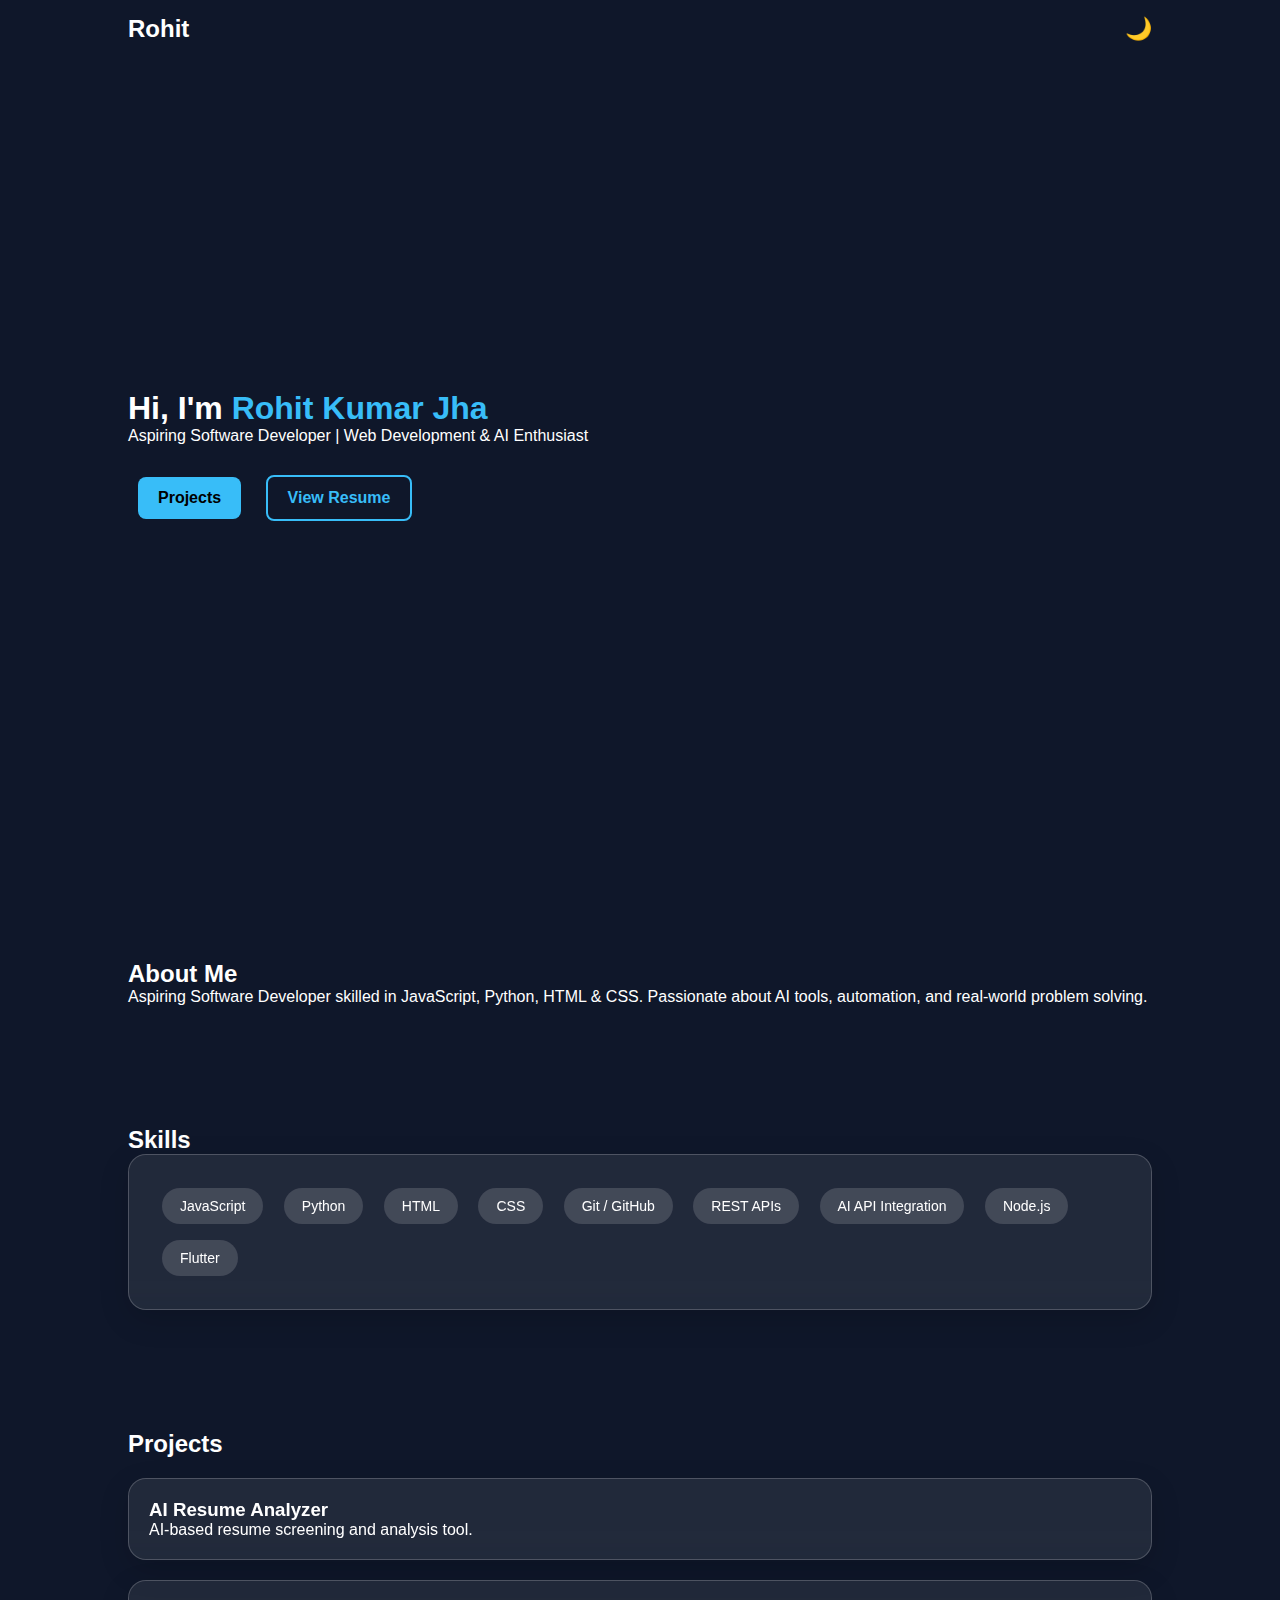
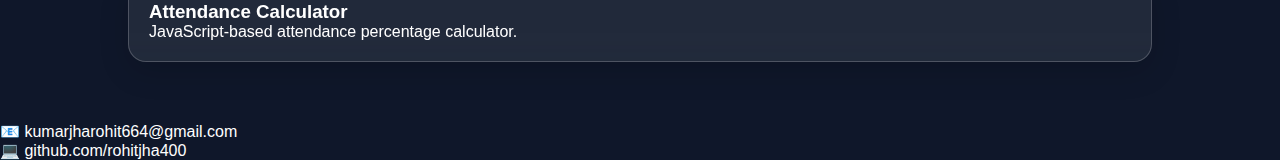
<file: index.html>
<!DOCTYPE html>
<html lang="en">
<head>
    <meta charset="UTF-8">
    <title>Rohit Kumar Jha | Portfolio</title>
    <meta name="viewport" content="width=device-width, initial-scale=1.0">
    <link rel="stylesheet" href="style.css">
</head>
<body>

<header>
    <h2>Rohit</h2>
    <button id="themeToggle">🌙</button>
</header>

<section class="hero">
    <h1>Hi, I'm <span>Rohit Kumar Jha</span></h1>
    <p>Aspiring Software Developer | Web Development & AI Enthusiast</p>

    <div class="buttons">
        <a href="#projects">Projects</a>
        <a href="resume.html" class="outline">View Resume</a>
    </div>
</section>

<section class="about">
    <h2>About Me</h2>
    <p>
        Aspiring Software Developer skilled in JavaScript, Python, HTML & CSS.
        Passionate about AI tools, automation, and real-world problem solving.
    </p>
</section>

<section class="skills">
    <h2>Skills</h2>
    <div class="skill-box glass">
        <span>JavaScript</span>
        <span>Python</span>
        <span>HTML</span>
        <span>CSS</span>
        <span>Git / GitHub</span>
        <span>REST APIs</span>
        <span>AI API Integration</span>
        <span>Node.js</span>
        <span>Flutter</span>
    </div>
</section>

<section class="projects" id="projects">
    <h2>Projects</h2>

    <div class="project-card glass">
        <h3>AI Resume Analyzer</h3>
        <p>AI-based resume screening and analysis tool.</p>
    </div>

    <div class="project-card glass">
        <h3>Attendance Calculator</h3>
        <p>JavaScript-based attendance percentage calculator.</p>
    </div>
</section>

<footer>
    <p>📧 kumarjharohit664@gmail.com</p>
    <p>💻 github.com/rohitjha400</p>
</footer>

<script src="script.js"></script>
</body>
</html>
</file>
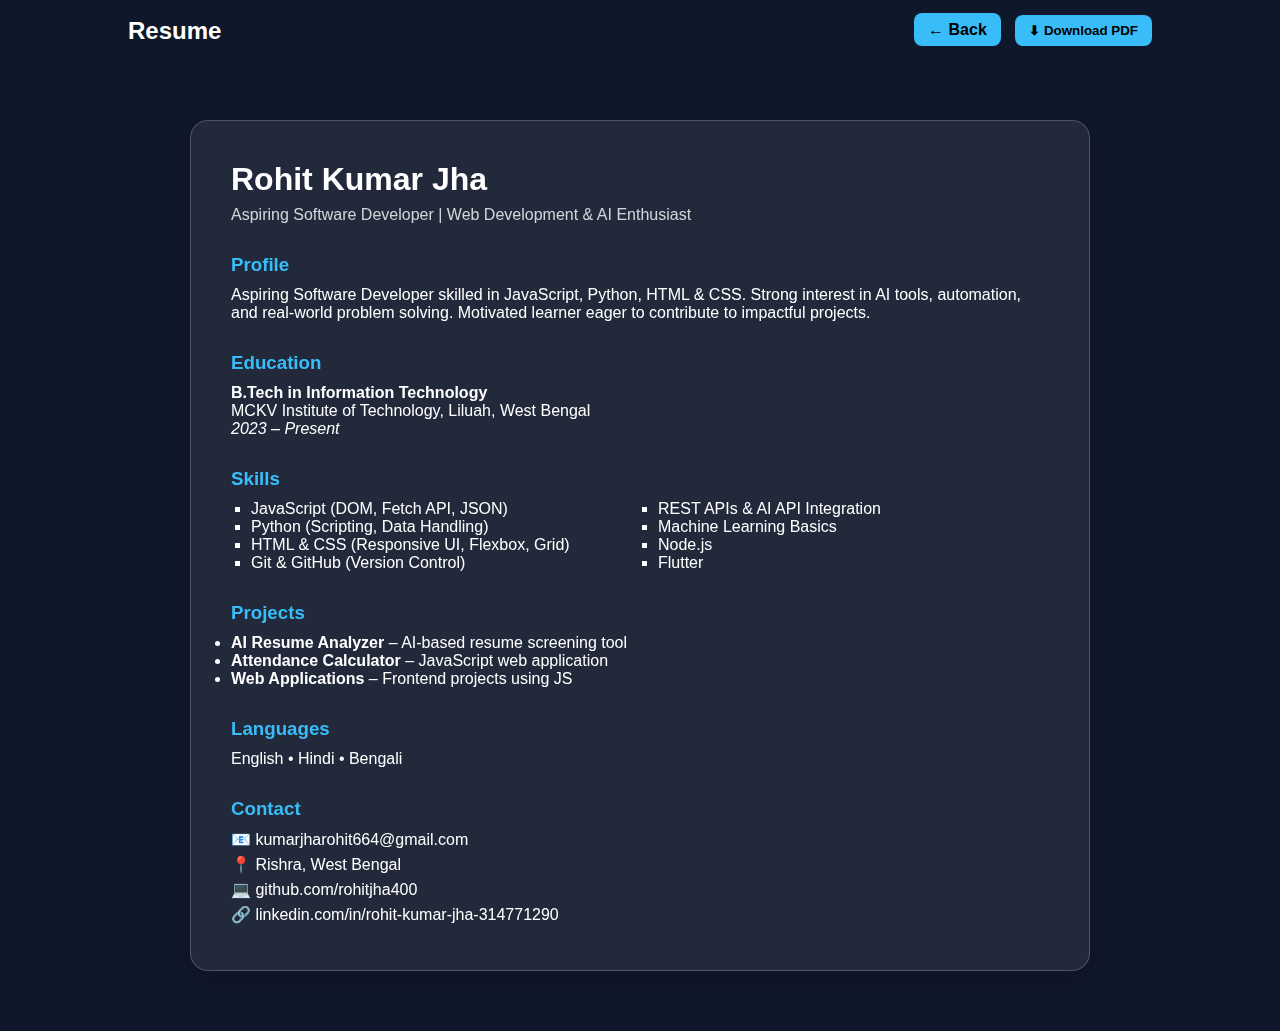
<file: resume.html>
<!DOCTYPE html>
<html lang="en">
<head>
    <meta charset="UTF-8">
    <title>Resume | Rohit Kumar Jha</title>
    <meta name="viewport" content="width=device-width, initial-scale=1.0">
    <link rel="stylesheet" href="style.css">
</head>
<body>

<header>
    <h2>Resume</h2>
    <div>
        <a href="index.html" class="back-btn">← Back</a>
        <button onclick="window.print()" class="download-btn">⬇ Download PDF</button>
    </div>
</header>

<section class="resume-container glass">

    <h1>Rohit Kumar Jha</h1>
    <p class="subtitle">
        Aspiring Software Developer | Web Development & AI Enthusiast
    </p>

    <div class="resume-section">
        <h3>Profile</h3>
        <p>
            Aspiring Software Developer skilled in JavaScript, Python, HTML & CSS.
            Strong interest in AI tools, automation, and real-world problem solving.
            Motivated learner eager to contribute to impactful projects.
        </p>
    </div>

    <div class="resume-section">
        <h3>Education</h3>
        <p>
            <strong>B.Tech in Information Technology</strong><br>
            MCKV Institute of Technology, Liluah, West Bengal<br>
            <em>2023 – Present</em>
        </p>
    </div>

    <div class="resume-section">
        <h3>Skills</h3>
        <ul class="resume-skills">
            <li>JavaScript (DOM, Fetch API, JSON)</li>
            <li>Python (Scripting, Data Handling)</li>
            <li>HTML & CSS (Responsive UI, Flexbox, Grid)</li>
            <li>Git & GitHub (Version Control)</li>
            <li>REST APIs & AI API Integration</li>
            <li>Machine Learning Basics</li>
            <li>Node.js</li>
            <li>Flutter</li>
        </ul>
    </div>

    <div class="resume-section">
        <h3>Projects</h3>
        <ul>
            <li><strong>AI Resume Analyzer</strong> – AI-based resume screening tool</li>
            <li><strong>Attendance Calculator</strong> – JavaScript web application</li>
            <li><strong>Web Applications</strong> – Frontend projects using JS</li>
        </ul>
    </div>

    <div class="resume-section">
        <h3>Languages</h3>
        <p>English • Hindi • Bengali</p>
    </div>

    <div class="resume-section contact">
        <h3>Contact</h3>
        <p>📧 kumarjharohit664@gmail.com</p>
        <p>📍 Rishra, West Bengal</p>
        <p>💻 github.com/rohitjha400</p>
        <p>🔗 linkedin.com/in/rohit-kumar-jha-314771290</p>
    </div>

</section>

<script src="script.js"></script>
</body>
</html>
</file>
<file: style.css>
:root {
    --bg: #0f172a;
    --text: #ffffff;
    --card: #1e293b;
    --accent: #38bdf8;
    
    --glass-bg: rgba(255, 255, 255, 0.08);
    --glass-border: rgba(255, 255, 255, 0.2);
    --blur: blur(12px);
}

.light {
    --bg: #f8fafc;
    --text: #020617;
    --card: #e2e8f0;
    --accent: #0284c7;

    --glass-bg: rgba(255, 255, 255, 0.6);
    --glass-border: rgba(0, 0, 0, 0.1);
}

* {
    margin: 0;
    padding: 0;
    box-sizing: border-box;
    font-family: Arial, Helvetica, sans-serif;
}

body {
    background: var(--bg);
    color: var(--text);
    transition: 0.3s;
}

header {
    position: fixed;
    top: 0;
    width: 100%;
    background: var(--bg);
    display: flex;
    justify-content: space-between;
    align-items: center;
    padding: 15px 10%;
    z-index: 100;
}


#themeToggle {
    background: none;
    border: none;
    font-size: 22px;
    cursor: pointer;
}

section {
    padding: 60px 10%;
}

.hero span {
    color: var(--accent);
}
.buttons {
    margin-top: 20px;
}
.buttons a {
    display: inline-block;
    margin-right: 15px;
    padding: 12px 20px;
    margin: 10px;
    text-decoration: none;
    border-radius: 8px;
    background: var(--accent);
    color: black;
    font-weight: bold;
}

.buttons .outline {
    background: transparent;
    border: 2px solid var(--accent);
    color: var(--accent);
}

.skill-box {
    padding: 25px;
}

.skill-box span {
    background: rgba(255, 255, 255, 0.15);
    padding: 10px 18px;
    border-radius: 999px;
    margin: 8px;
    font-size: 14px;
    display: inline-block;
    transition: 0.3s;
}

.skill-box span:hover {
    box-shadow: 0 10px 20px rgba(56, 189, 248, 0.25);
    transform: translateY(-4px) scale(1.05);
}
.project-card {
    padding: 20px;
    margin-top: 20px;
    transition: 0.3s;
}
.project-card:hover {
    transform: translateY(-8px);
    box-shadow: 0 20px 40px rgba(56, 189, 248, 0.25);
}


.hero {
    min-height: 100vh;
    display: flex;
    flex-direction: column;
    justify-content: center;
    padding-top: 80px; /* for fixed header */
}
.glass {
    background: var(--glass-bg);
    backdrop-filter: var(--blur);
    -webkit-backdrop-filter: var(--blur);
    border: 1px solid var(--glass-border);
    border-radius: 18px;
    box-shadow: 0 10px 30px rgba(0, 0, 0, 0.15);
}
/* Resume Page */
.resume-container {
    max-width: 900px;
    margin: 120px auto 60px;
    padding: 40px;
}

.resume-container h1 {
    font-size: 32px;
}

.subtitle {
    margin-top: 8px;
    opacity: 0.8;
}

.resume-section {
    margin-top: 30px;
}

.resume-section h3 {
    color: var(--accent);
    margin-bottom: 10px;
}

.resume-skills {
    columns: 2;
    list-style: square;
    padding-left: 20px;
}

.contact p {
    margin: 6px 0;
}

/* Buttons */
.back-btn,
.download-btn {
    margin-left: 10px;
    padding: 8px 14px;
    border-radius: 8px;
    border: none;
    cursor: pointer;
    background: var(--accent);
    color: black;
    font-weight: bold;
}

.back-btn {
    text-decoration: none;
}

/* Print (PDF) Mode */
@media print {
    body {
        background: white;
        color: black;
    }

    header,
    .back-btn,
    .download-btn {
        display: none;
    }

    .resume-container {
        box-shadow: none;
        border: none;
        margin: 0;
    }
}
/* =======================
   Mobile Optimization
   ======================= */

@media (max-width: 768px) {

    header {
        padding: 15px 6%;
    }

    section {
        padding: 50px 6%;
    }

    .hero h1 {
        font-size: 28px;
        line-height: 1.3;
    }

    .hero p {
        font-size: 16px;
    }

    .buttons {
        display: flex;
        flex-direction: column;
        gap: 12px;
        margin-top: 20px;
    }

    .buttons a {
        width: 100%;
        text-align: center;
    }

    .skill-box {
        padding: 18px;
    }

    .skill-box span {
        font-size: 13px;
        padding: 8px 14px;
    }

    .project-card {
        padding: 18px;
    }

    footer {
        text-align: center;
    }

    /* Resume page */
    .resume-container {
        margin: 100px 10px 40px;
        padding: 22px;
    }

    .resume-container h1 {
        font-size: 26px;
    }

    .resume-skills {
        columns: 1;
    }

    .back-btn,
    .download-btn {
        margin-top: 8px;
        width: 100%;
        text-align: center;
    }
}
</file>
